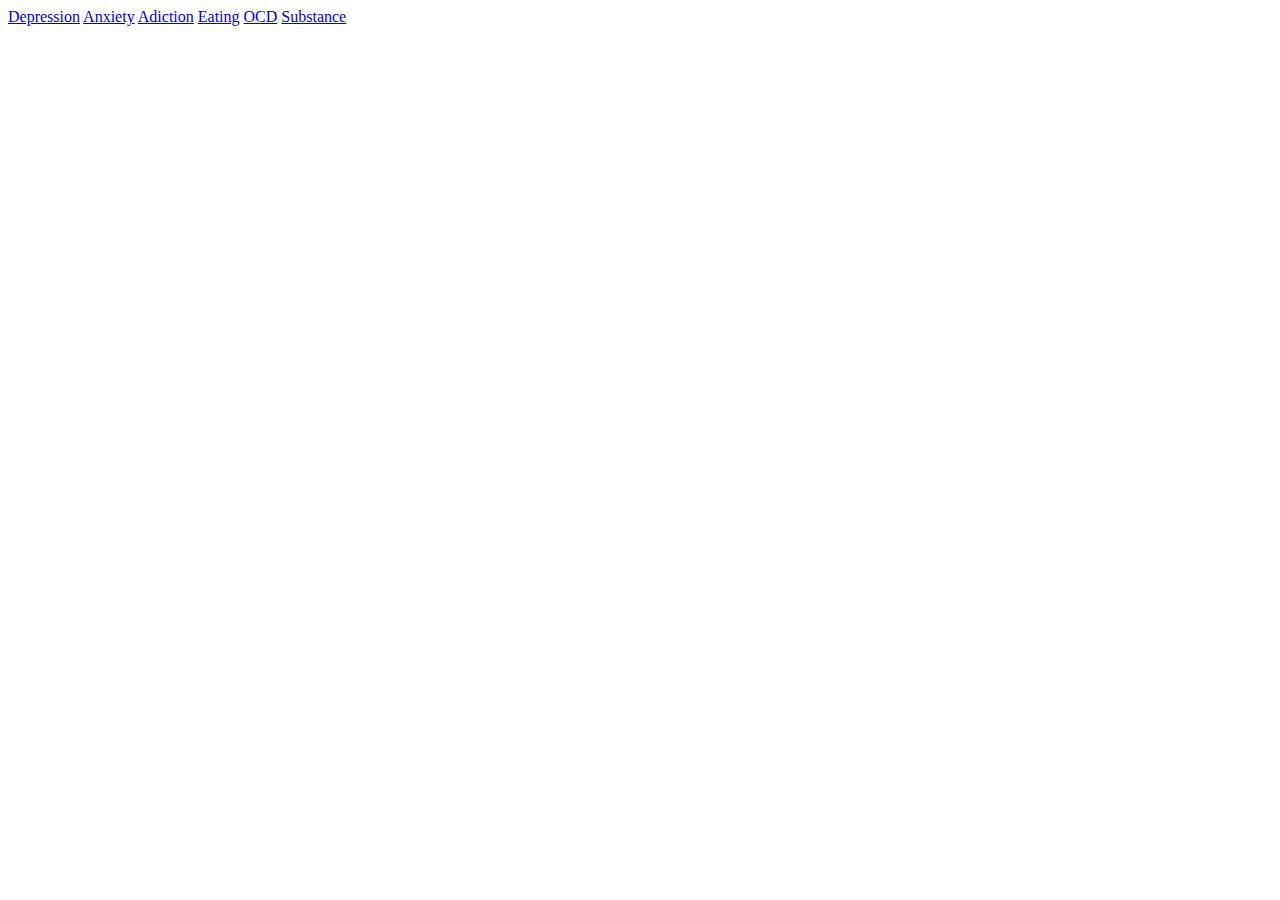
<file: index.html>
<!DOCTYPE html>
<html lang="en">
<head>
    <meta charset="UTF-8">
    <meta name="viewport" content="width=device-width, initial-scale=1.0">
    <title>Document</title>
</head>
<body>
    <a href="Depression.html">Depression</a>
    <a href="./Anxiety.html">Anxiety</a>
    <a href="./Adictiontest.html">Adiction</a>
    <a href="./EatingDisador.html">Eating</a>
    <a href="./OCD.html">OCD</a>
    <a href="./substance_test.html">Substance</a>
</body>
</html>
</file>
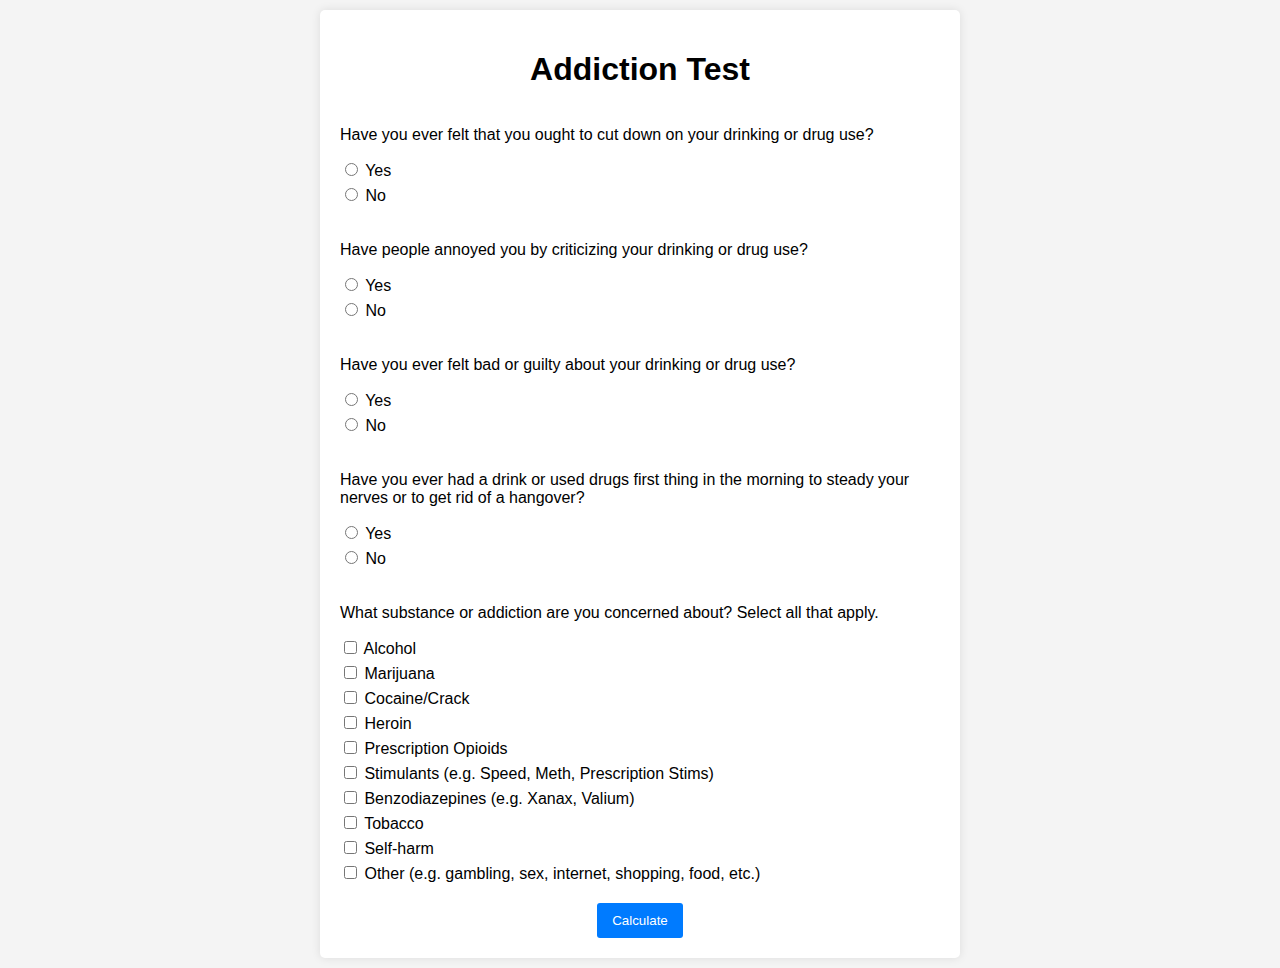
<file: Adictiontest.html>
<!DOCTYPE html>
<html lang="en">
<head>
    <meta charset="UTF-8">
    <meta name="viewport" content="width=device-width, initial-scale=1.0">
    <style>
        /* CSS styles */
body {
    font-family: Arial, sans-serif;
    background-color: #f4f4f4;
    margin: 10px;
    padding: 0;
}

form {
    max-width: 600px;
    margin: 0 auto;
    padding: 20px;
    background: #ffffff;
    border-radius: 5px;
    box-shadow: 0 0 10px rgba(0, 0, 0, 0.1);
    display: flex;
    flex-direction: column;
    align-items: center; /* Center the form contents */
}

.question {
    margin-bottom: 15px;
    text-align: left; /* Align question text to the left */
    width: 100%; /* Make sure questions span the full width */
}

label {
    display: block;
    margin-bottom: 5px;
}

button {
    background-color: #007bff;
    color: white;
    border: none;
    padding: 10px 15px;
    border-radius: 3px;
    cursor: pointer;
}

#result {
    margin-top: 15px;
    font-weight: bold;
}

.hidden {
    display: none;
}

h1 {
    text-align: center;
}

form {
    text-align: center;
}

       
    </style>
    <title>Substance Use Disorder Test</title>
</head>
<body>
    <form id="substance-use-test-form">
        <h1>Addiction Test</h1>
        <div class="question">
            <p>Have you ever felt that you ought to cut down on your drinking or drug use?</p>
            <label><input type="radio" name="question-1" value="1"> Yes</label>
            <label><input type="radio" name="question-1" value="0"> No</label>
        </div>

        <div class="question">
            <p>Have people annoyed you by criticizing your drinking or drug use?</p>
            <label><input type="radio" name="question-2" value="1"> Yes</label>
            <label><input type="radio" name="question-2" value="0"> No</label>
        </div>

        <div class="question">
            <p>Have you ever felt bad or guilty about your drinking or drug use?</p>
            <label><input type="radio" name="question-3" value="1"> Yes</label>
            <label><input type="radio" name="question-3" value="0"> No</label>
        </div>

        <div class="question">
            <p>Have you ever had a drink or used drugs first thing in the morning to steady your nerves or to get rid of a hangover?</p>
            <label><input type="radio" name="question-4" value="1"> Yes</label>
            <label><input type="radio" name="question-4" value="0"> No</label>
        </div>

        <div class="question">
            <p>What substance or addiction are you concerned about? Select all that apply.</p>
            <label><input type="checkbox" name="question-5a" value="1"> Alcohol</label>
            <label><input type="checkbox" name="question-5b" value="1"> Marijuana</label>
            <label><input type="checkbox" name="question-5c" value="1"> Cocaine/Crack</label>
            <label><input type="checkbox" name="question-5d" value="1"> Heroin</label>
            <label><input type="checkbox" name="question-5e" value="1"> Prescription Opioids</label>
            <label><input type="checkbox" name="question-5f" value="1"> Stimulants (e.g. Speed, Meth, Prescription Stims)</label>
            <label><input type="checkbox" name="question-5g" value="1"> Benzodiazepines (e.g. Xanax, Valium)</label>
            <label><input type="checkbox" name="question-5h" value="1"> Tobacco</label>
            <label><input type="checkbox" name="question-5i" value="1"> Self-harm</label>
            <label><input type="checkbox" name="question-5j" value="1"> Other (e.g. gambling, sex, internet, shopping, food, etc.)</label>
        </div>

        <button type="button" id="calculate-button">Calculate</button>
        <div id="result" class="hidden">Your substance use disorder score: <span id="percentage">0%</span></div>
    </form>
    <script>
        document.addEventListener("DOMContentLoaded", function () {
            const form = document.getElementById("substance-use-test-form");
            const calculateButton = document.getElementById("calculate-button");
            const resultContainer = document.getElementById("result");
            const percentageSpan = document.getElementById("percentage");

            calculateButton.addEventListener("click", function () {
                let totalScore = 0;

                for (let i = 1; i <= 4; i++) {
                    const question = form.querySelector(`input[name="question-${i}"]:checked`);
                    if (question) {
                        totalScore += parseInt(question.value);
                    }
                }

                const question5Values = [
                    form.querySelector(`input[name="question-5a"]:checked`),
                    form.querySelector(`input[name="question-5b"]:checked`),
                    form.querySelector(`input[name="question-5c"]:checked`),
                    form.querySelector(`input[name="question-5d"]:checked`),
                    form.querySelector(`input[name="question-5e"]:checked`),
                    form.querySelector(`input[name="question-5f"]:checked`),
                    form.querySelector(`input[name="question-5g"]:checked`),
                    form.querySelector(`input[name="question-5h"]:checked`),
                    form.querySelector(`input[name="question-5i"]:checked`),
                    form.querySelector(`input[name="question-5j"]:checked`)
                ];

                for (let i = 0; i < question5Values.length; i++) {
                    if (question5Values[i]) {
                        totalScore += parseInt(question5Values[i].value);
                    }
                }

                const percentage = (totalScore / 24) * 100;

                resultContainer.classList.remove("hidden");
                percentageSpan.textContent = `${percentage.toFixed(2)}%`;
            });
        });
    </script>
</body>
</html>
</file>
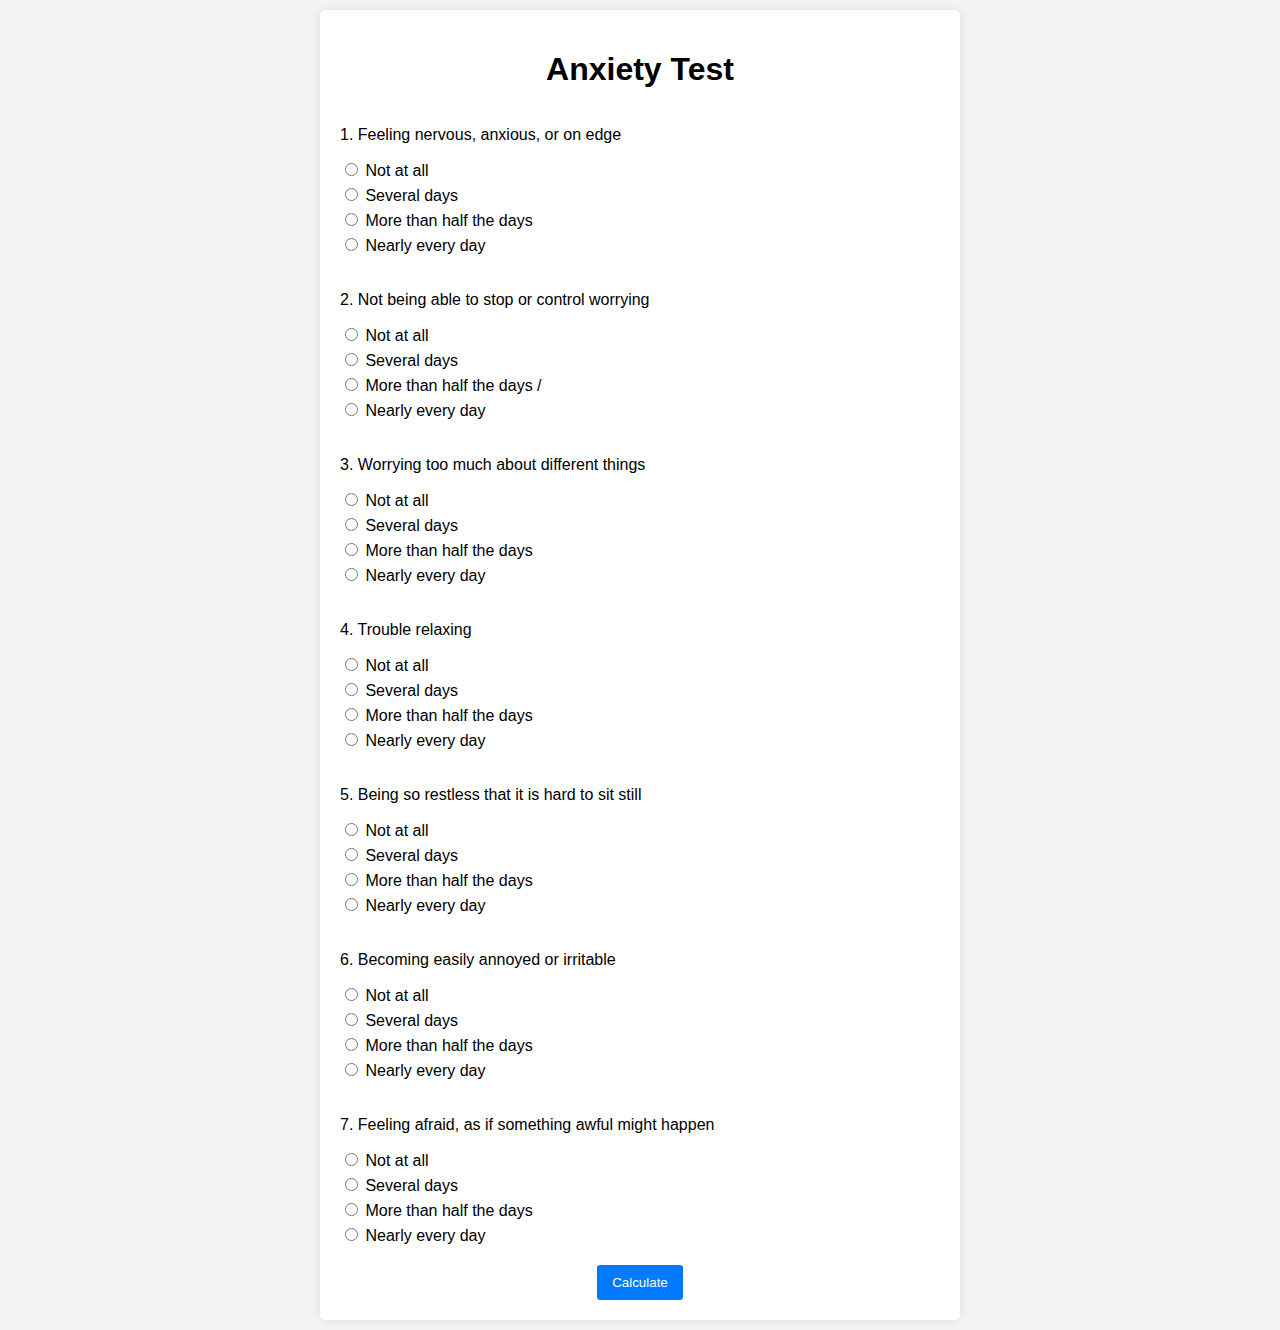
<file: Anxiety.html>
<!DOCTYPE html>
<html lang="en">
<head>
    <meta charset="UTF-8">
    <meta name="viewport" content="width=device-width, initial-scale=1.0">
    <style>
        /* CSS styles */
body {
    font-family: Arial, sans-serif;
    background-color: #f4f4f4;
    margin: 10px;
    padding: 0;
}

form {
    max-width: 600px;
    margin: 0 auto;
    padding: 20px;
    background: #ffffff;
    border-radius: 5px;
    box-shadow: 0 0 10px rgba(0, 0, 0, 0.1);
    display: flex;
    flex-direction: column;
    align-items: center; /* Center the form contents */
}

.question {
    margin-bottom: 15px;
    text-align: left; /* Align question text to the left */
    width: 100%; /* Make sure questions span the full width */
}

label {
    display: block;
    margin-bottom: 5px;
}

button {
    background-color: #007bff;
    color: white;
    border: none;
    padding: 10px 15px;
    border-radius: 3px;
    cursor: pointer;
}

#result {
    margin-top: 15px;
    font-weight: bold;
}

.hidden {
    display: none;
}

h1 {
    text-align: center;
}

form {
    text-align: center;
}

       
    </style>
    <title>Anxiety Test</title>
</head>
<body>
   
    <form id="anxiety-test-form">
        <h1>Anxiety Test</h1>
        <div class="question">
            <p>1. Feeling nervous, anxious, or on edge</p>
            <label><input type="radio" name="question-1" value="0"> Not at all </label>
            <label><input type="radio" name="question-1" value="1"> Several days</label>
            <label><input type="radio" name="question-1" value="2"> More than half the days</label>
            <label><input type="radio" name="question-1" value="3"> Nearly every day</label>
        </div>

        <div class="question">
        <p>2. Not being able to stop or control worrying</p>
        <label><input type="radio" name="question-2" value="0"> Not at all</label>
        <label><input type="radio" name="question-2" value="1"> Several days</label>
        <label><input type="radio" name="question-2" value="2"> More than half the days /</label>
        <label><input type="radio" name="question-2" value="3"> Nearly every day</label>
    </div>

    <div class="question">
        <p>3. Worrying too much about different things</p>
        <label><input type="radio" name="question-3" value="0"> Not at all</label>
        <label><input type="radio" name="question-3" value="1"> Several days</label>
        <label><input type="radio" name="question-3" value="2"> More than half the days</label>
        <label><input type="radio" name="question-3" value="3"> Nearly every day</label>
    </div>

    <div class="question">
        <p>4. Trouble relaxing</p>
        <label><input type="radio" name="question-4" value="0"> Not at all</label>
        <label><input type="radio" name="question-4" value="1"> Several days</label>
        <label><input type="radio" name="question-4" value="2"> More than half the days</label>
        <label><input type="radio" name="question-4" value="3"> Nearly every day</label>
    </div>

    <div class="question">
        <p>5. Being so restless that it is hard to sit still</p>
        <label><input type="radio" name="question-5" value="0"> Not at all</label>
        <label><input type="radio" name="question-5" value="1"> Several days</label>
        <label><input type="radio" name="question-5" value="2"> More than half the days</label>
        <label><input type="radio" name="question-5" value="3"> Nearly every day</label>
    </div>

    <div class="question">
        <p>6. Becoming easily annoyed or irritable</p>
        <label><input type="radio" name="question-6" value="0"> Not at all</label>
        <label><input type="radio" name="question-6" value="1"> Several days</label>
        <label><input type="radio" name="question-6" value="2"> More than half the days</label>
        <label><input type="radio" name="question-6" value="3"> Nearly every day</label>
    </div>

    <div class="question">
        <p>7. Feeling afraid, as if something awful might happen</p>
        <label><input type="radio" name="question-7" value="0"> Not at all</label>
        <label><input type="radio" name="question-7" value="1"> Several days</label>
        <label><input type="radio" name="question-7" value="2"> More than half the days</label>
        <label><input type="radio" name="question-7" value="3"> Nearly every day</label>
    </div>
        <button type="button" id="calculate-button">Calculate</button>
        <div id="result" class="hidden">Your anxiety score: <span id="percentage">0%</span></div>
    </form>
    <script>
        document.addEventListener("DOMContentLoaded", function () {
            const form = document.getElementById("anxiety-test-form");
            const calculateButton = document.getElementById("calculate-button");
            const resultContainer = document.getElementById("result");
            const percentageSpan = document.getElementById("percentage");

            calculateButton.addEventListener("click", function () {
                let totalScore = 0;

                for (let i = 1; i <= 7; i++) {
                    const question = form.querySelector(`input[name="question-${i}"]:checked`);
                    if (question) {
                        totalScore += parseInt(question.value);
                    }
                }

                const percentage = (totalScore / 21) * 100;

                resultContainer.classList.remove("hidden");
                percentageSpan.textContent = `${percentage.toFixed(2)}%`;
            });
        });
    </script>
</body>
</html>
</file>
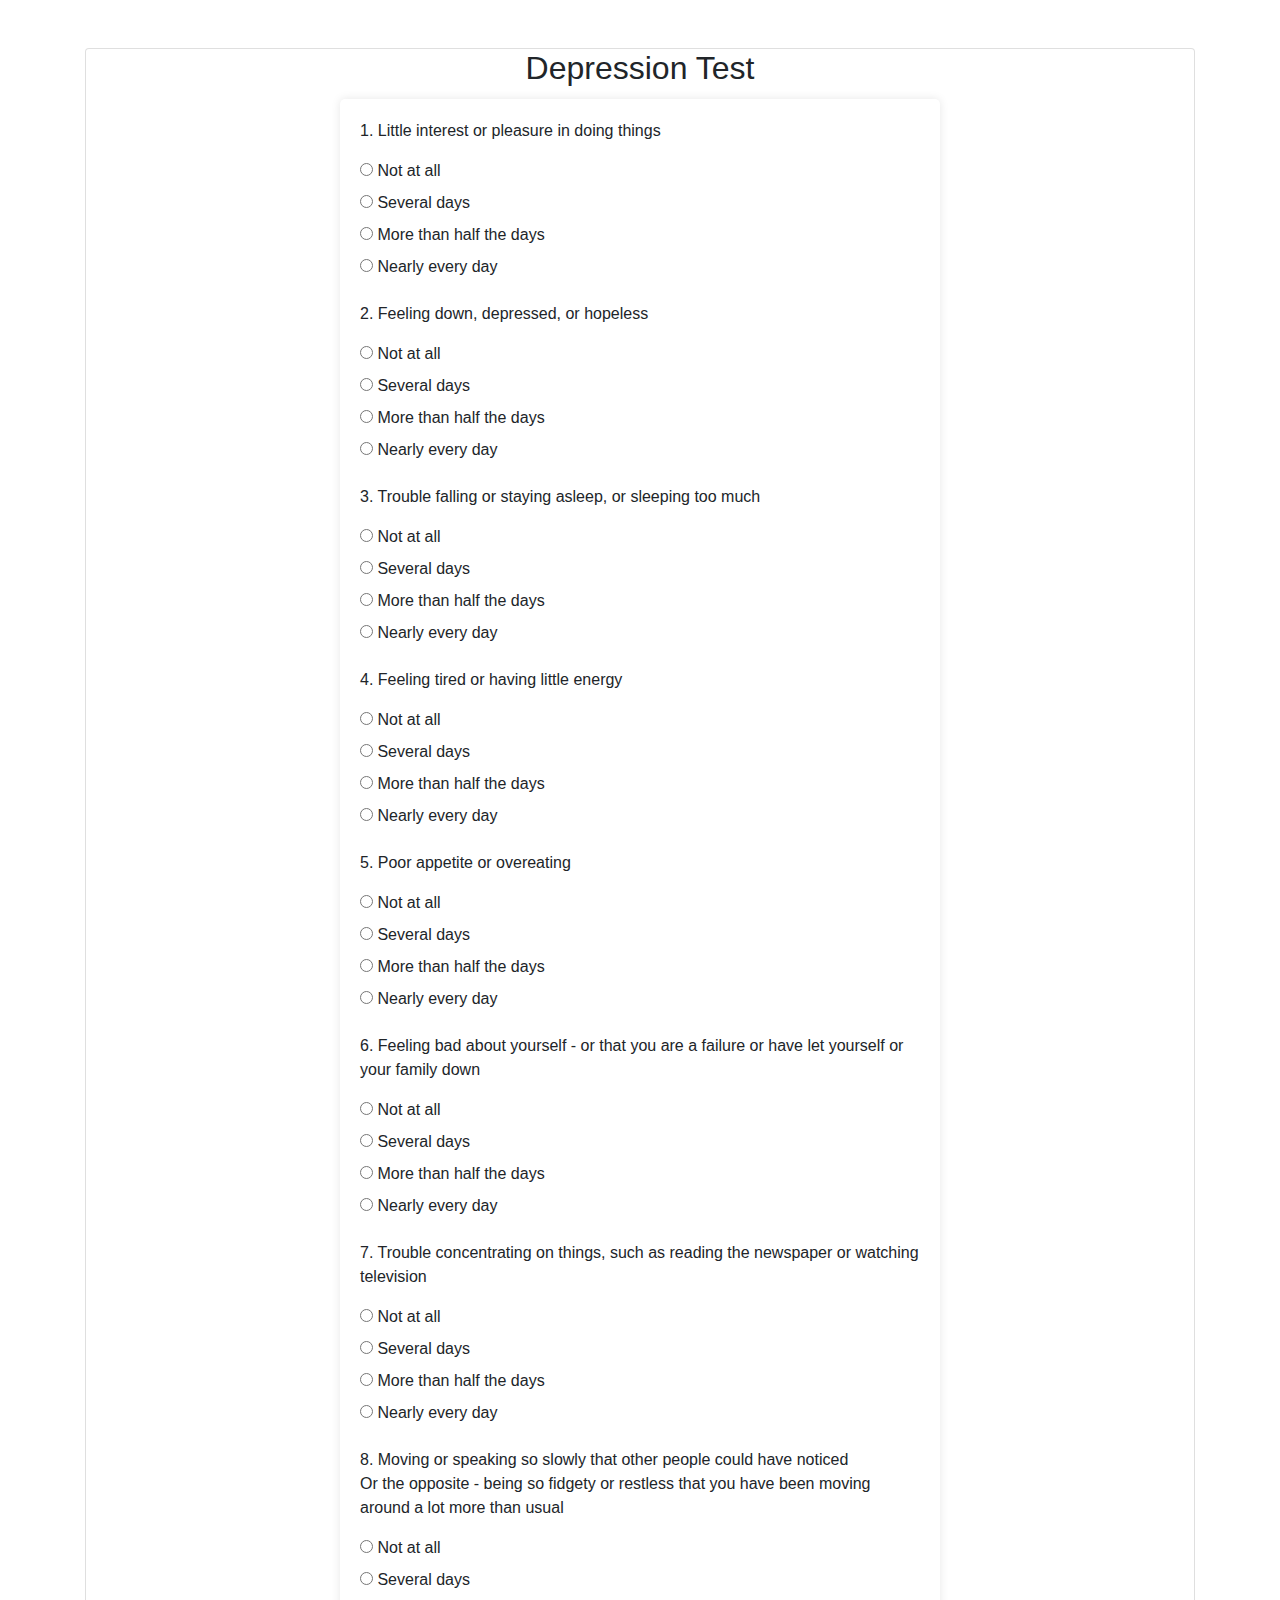
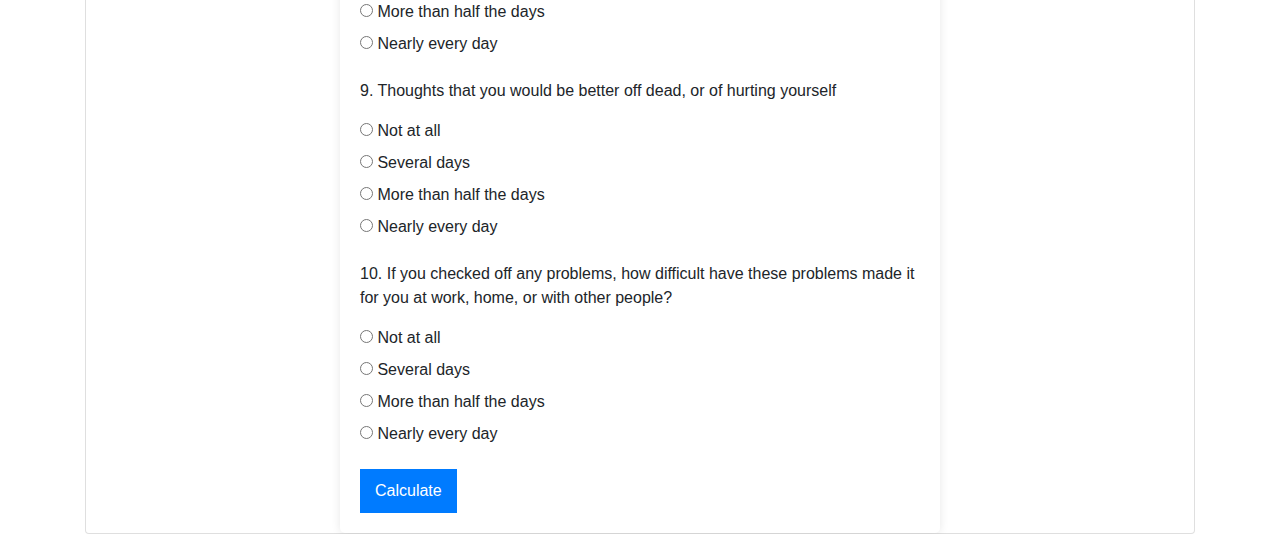
<file: Depression.html>
<!DOCTYPE html>
<html lang="en">
<head>
    <meta charset="UTF-8">
    <meta name="viewport" content="width=device-width, initial-scale=1.0">
    <link rel="stylesheet" href="styles.css">
    <link rel="stylesheet" href="https://maxcdn.bootstrapcdn.com/bootstrap/4.5.2/css/bootstrap.min.css">
    <title>Depression Test</title>
</head>
<body>
    <div class="container mt-5">
        <div class="card">
           
                <h2 class="card-title text-center">Depression Test</h2>
    <form id="depression-test-form">
        <div class="question">
            <p>1. Little interest or pleasure in doing things</p>
            <div>
                <label><input type="radio" name="question-1" value="0"> Not at all</label>
            </div>
            <div>
                <label><input type="radio" name="question-1" value="1"> Several days</label>
            </div>
            <div>
                <label><input type="radio" name="question-1" value="2"> More than half the days</label>
            </div>
            <div>
                <label><input type="radio" name="question-1" value="3"> Nearly every day</label>
            </div>
           
           
           
        </div>

        <div class="question">
            <p>2. Feeling down, depressed, or hopeless</p>
            <div>
                <label><input type="radio" name="question-2" value="0"> Not at all</label>
            </div>
            <div>
                <label><input type="radio" name="question-2" value="1"> Several days</label>
            </div>
            <div>
                <label><input type="radio" name="question-2" value="2"> More than half the days</label>
            </div>
            <div>
                <label><input type="radio" name="question-2" value="3"> Nearly every day</label>
            </div>
        </div>

        <div class="question">
            <p>3. Trouble falling or staying asleep, or sleeping too much</p>
            <div>
                <label><input type="radio" name="question-3" value="0"> Not at all</label>
            </div>
            <div>
                <label><input type="radio" name="question-3" value="1"> Several days</label>
            </div>
            <div>
                <label><input type="radio" name="question-3" value="2"> More than half the days</label>
            </div>
            <div>
                <label><input type="radio" name="question-3" value="3"> Nearly every day</label>
            </div>
        </div>

        <div class="question">
            <p>4. Feeling tired or having little energy</p>
            <div>
                <label><input type="radio" name="question-4" value="0"> Not at all</label>
            </div>
            <div>
                <label><input type="radio" name="question-4" value="1"> Several days</label>
            </div>
            <div>
                <label><input type="radio" name="question-4" value="2"> More than half the days</label>
            </div>
            <div>
                <label><input type="radio" name="question-4" value="3"> Nearly every day</label>
            </div>
        </div>

        <div class="question">
            <p>5. Poor appetite or overeating</p>
            <div>
                <label><input type="radio" name="question-5" value="0"> Not at all</label>
            </div>
            <div>
                <label><input type="radio" name="question-5" value="1"> Several days</label>
            </div>
            <div>
                <label><input type="radio" name="question-5" value="2"> More than half the days</label>
            </div>
            <div>
                <label><input type="radio" name="question-5" value="3"> Nearly every day</label>
            </div>
        </div>

        <div class="question">
            <p>6. Feeling bad about yourself - or that you are a failure or have let yourself or your family down</p>
            <div>
                <label><input type="radio" name="question-6" value="0"> Not at all</label>
            </div>
            <div>
                <label><input type="radio" name="question-6" value="1"> Several days</label>
            </div>
            <div>
                <label><input type="radio" name="question-6" value="2"> More than half the days</label>
            </div>
            <div>
                <label><input type="radio" name="question-6" value="3"> Nearly every day</label>
            </div>
        </div>

        <div class="question">
            <p>7. Trouble concentrating on things, such as reading the newspaper or watching television</p>
            <div>
                <label><input type="radio" name="question-7" value="0"> Not at all</label>
            </div>
            <div>
                <label><input type="radio" name="question-7" value="1"> Several days</label>
            </div>
            <div>
                <label><input type="radio" name="question-7" value="2"> More than half the days</label>
            </div>
            <div>
                <label><input type="radio" name="question-7" value="3"> Nearly every day</label>
            </div>
        </div>

        <div class="question">
            <p>8. Moving or speaking so slowly that other people could have noticed<br>Or the opposite - being so fidgety or restless that you have been moving around a lot more than usual</p>
            <div>
                <label><input type="radio" name="question-8" value="0"> Not at all</label>
            </div>
            <div>
                <label><input type="radio" name="question-8" value="1"> Several days</label>
            </div>
            <div>
                <label><input type="radio" name="question-8" value="2"> More than half the days</label>
            </div>
            <div>
                <label><input type="radio" name="question-8" value="3"> Nearly every day</label>
            </div>
        </div>

        <div class="question">
            <p>9. Thoughts that you would be better off dead, or of hurting yourself</p>
            <div>
                <label><input type="radio" name="question-9" value="0"> Not at all</label>
            </div>
            <div>
                <label><input type="radio" name="question-9" value="1"> Several days</label>
            </div>
            <div>
                <label><input type="radio" name="question-9" value="2"> More than half the days</label>
            </div>
            <div>
                <label><input type="radio" name="question-9" value="3"> Nearly every day</label>
            </div>
        </div>

        <div class="question">
            <p>10. If you checked off any problems, how difficult have these problems made it for you at work, home, or with other people?</p>
            <div>
                <label><input type="radio" name="question-10" value="0"> Not at all</label>
            </div>
            <div>
                <label><input type="radio" name="question-10" value="1"> Several days</label>
            </div>
            <div>
                <label><input type="radio" name="question-10" value="2"> More than half the days</label>
            </div>
            <div>
                <label><input type="radio" name="question-10" value="3"> Nearly every day</label>
            </div>
        </div>

        <button type="button" id="calculate-button">Calculate</button>
        <div id="result" class="hidden">Your depression score: <span id="percentage">0%</span></div>
    </form>
    </div>
    </div>
    <!-- </div> -->
    <script src="script.js"></script>
</body>
</html>
</file>
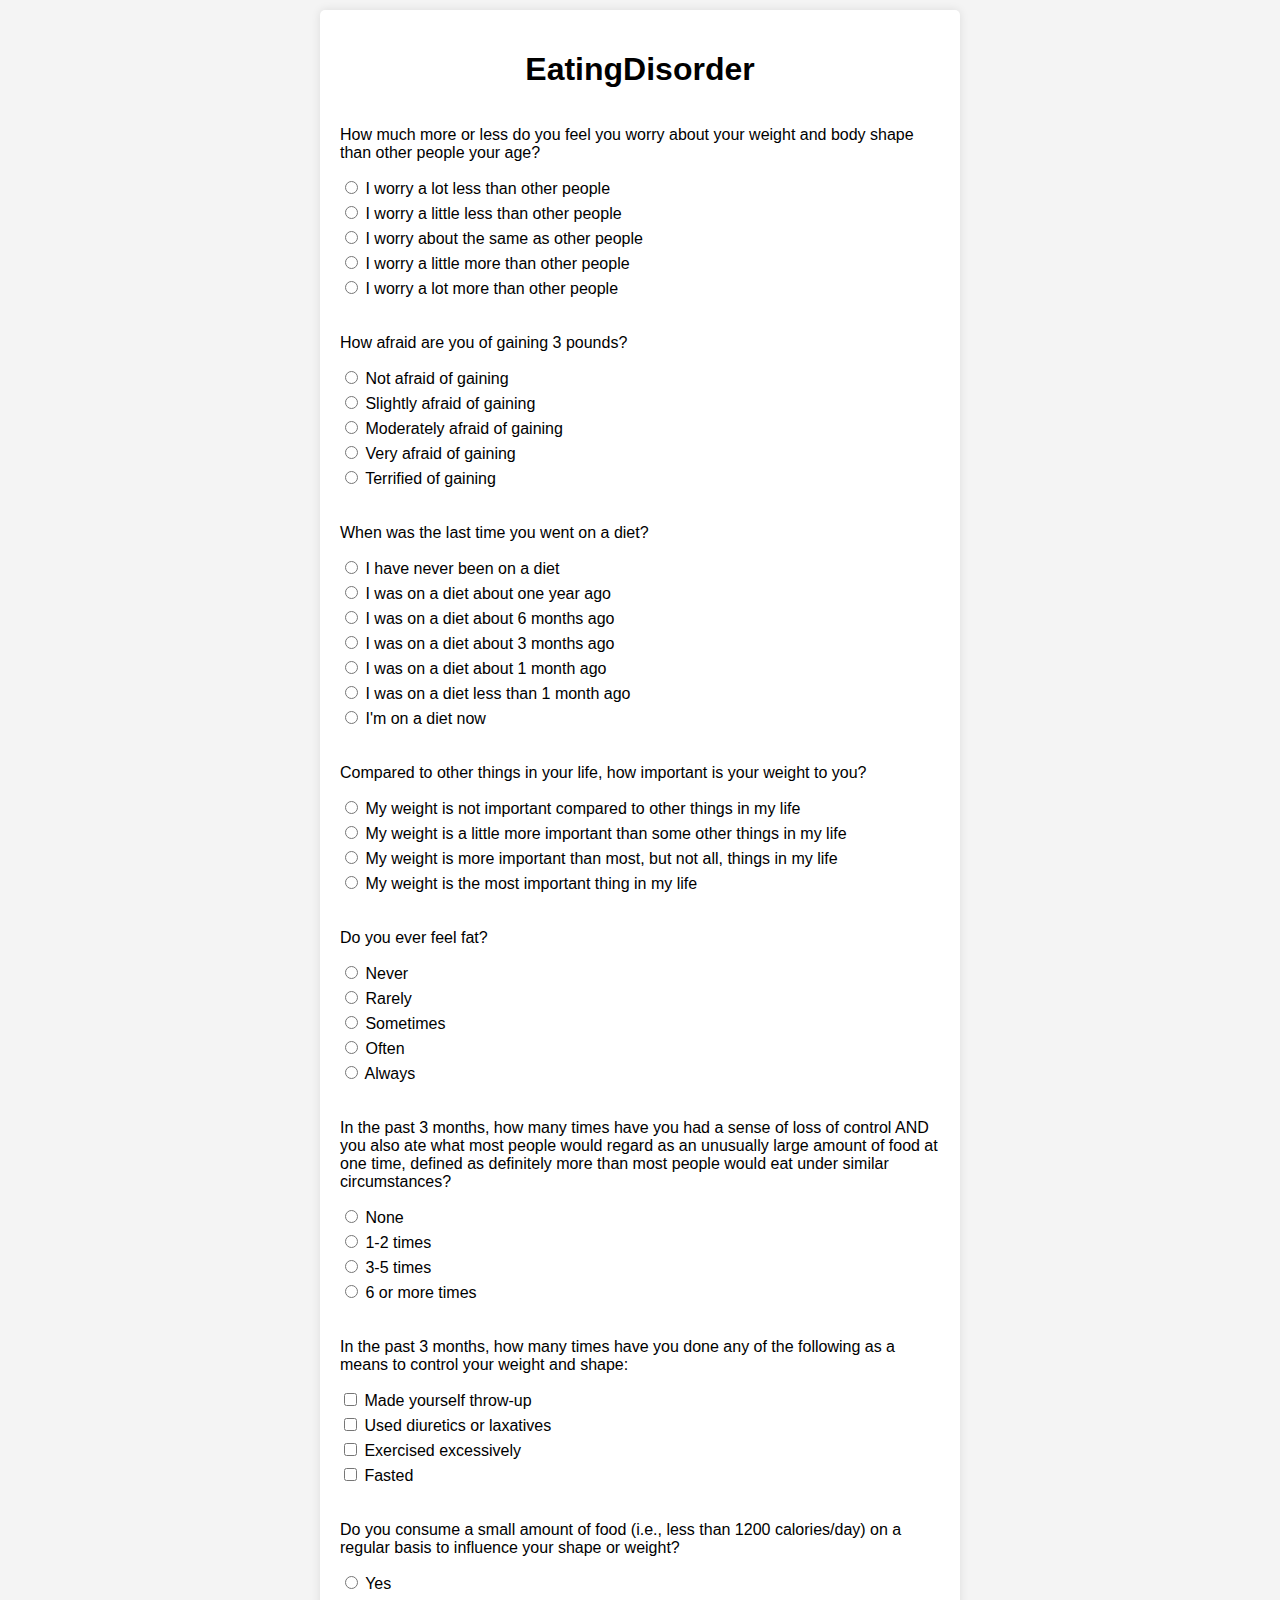
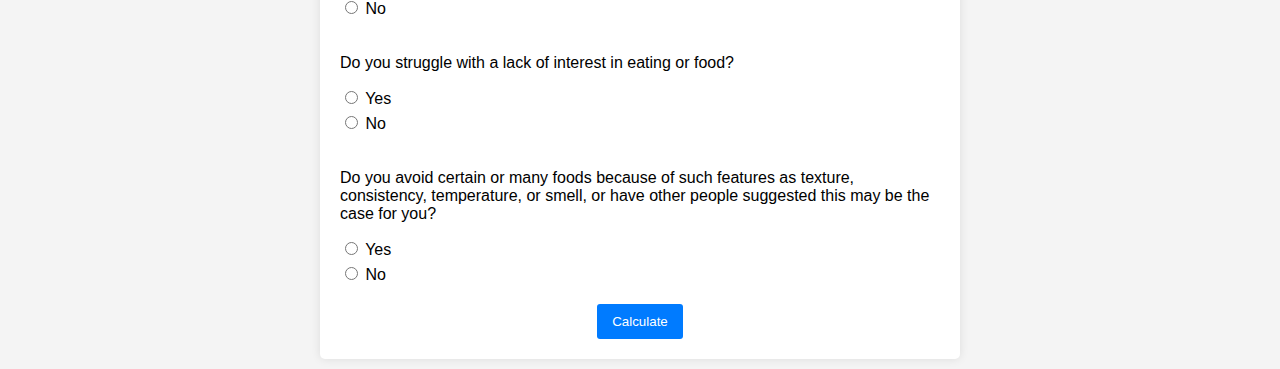
<file: EatingDisador.html>
<!DOCTYPE html>
<html lang="en">
<head>
    <meta charset="UTF-8">
    <meta name="viewport" content="width=device-width, initial-scale=1.0">
    <style>
        body {
            font-family: Arial, sans-serif;
            background-color: #f4f4f4;
            margin: 10px;
            padding: 0;
        }
        
        form {
            max-width: 600px;
            margin: 0 auto;
            padding: 20px;
            background: #ffffff;
            border-radius: 5px;
            box-shadow: 0 0 10px rgba(0, 0, 0, 0.1);
            display: flex;
            flex-direction: column;
            align-items: center; /* Center the form contents */
        }
        
        .question {
            margin-bottom: 15px;
            text-align: left; /* Align question text to the left */
            width: 100%; /* Make sure questions span the full width */
        }
        
        label {
            display: block;
            margin-bottom: 5px;
        }
        
        button {
            background-color: #007bff;
            color: white;
            border: none;
            padding: 10px 15px;
            border-radius: 3px;
            cursor: pointer;
        }
        
        #result {
            margin-top: 15px;
            font-weight: bold;
        }
        
        .hidden {
            display: none;
        }
        
        h1 {
            text-align: center;
        }
        
        form {
            text-align: center;
        }
        
    </style>
    <title>Eating Disorder Test</title>
</head>
<body>
    <form id="eating-disorder-test-form">
        <h1>
            EatingDisorder
        </h1>
        <div class="question">
            <p>How much more or less do you feel you worry about your weight and body shape than other people your age?</p>
            <label><input type="radio" name="question-1" value="0"> I worry a lot less than other people</label>
            <label><input type="radio" name="question-1" value="1"> I worry a little less than other people</label>
            <label><input type="radio" name="question-1" value="2"> I worry about the same as other people</label>
            <label><input type="radio" name="question-1" value="3"> I worry a little more than other people</label>
            <label><input type="radio" name="question-1" value="4"> I worry a lot more than other people</label>
        </div>

        <div class="question">
            <p>How afraid are you of gaining 3 pounds?</p>
            <label><input type="radio" name="question-2" value="0"> Not afraid of gaining</label>
            <label><input type="radio" name="question-2" value="1"> Slightly afraid of gaining</label>
            <label><input type="radio" name="question-2" value="2"> Moderately afraid of gaining</label>
            <label><input type="radio" name="question-2" value="3"> Very afraid of gaining</label>
            <label><input type="radio" name="question-2" value="4"> Terrified of gaining</label>
        </div>

        <div class="question">
            <p>When was the last time you went on a diet?</p>
            <label><input type="radio" name="question-3" value="0"> I have never been on a diet</label>
            <label><input type="radio" name="question-3" value="1"> I was on a diet about one year ago</label>
            <label><input type="radio" name="question-3" value="2"> I was on a diet about 6 months ago</label>
            <label><input type="radio" name="question-3" value="3"> I was on a diet about 3 months ago</label>
            <label><input type="radio" name="question-3" value="4"> I was on a diet about 1 month ago</label>
            <label><input type="radio" name="question-3" value="5"> I was on a diet less than 1 month ago</label>
            <label><input type="radio" name="question-3" value="6"> I'm on a diet now</label>
        </div>

        <div class="question">
            <p>Compared to other things in your life, how important is your weight to you?</p>
            <label><input type="radio" name="question-4" value="0"> My weight is not important compared to other things in my life</label>
            <label><input type="radio" name="question-4" value="1"> My weight is a little more important than some other things in my life</label>
            <label><input type="radio" name="question-4" value="2"> My weight is more important than most, but not all, things in my life</label>
            <label><input type="radio" name="question-4" value="3"> My weight is the most important thing in my life</label>
        </div>

        <div class="question">
            <p>Do you ever feel fat?</p>
            <label><input type="radio" name="question-5" value="0"> Never</label>
            <label><input type="radio" name="question-5" value="1"> Rarely</label>
            <label><input type="radio" name="question-5" value="2"> Sometimes</label>
            <label><input type="radio" name="question-5" value="3"> Often</label>
            <label><input type="radio" name="question-5" value="4"> Always</label>
        </div>

        <div class="question">
            <p>In the past 3 months, how many times have you had a sense of loss of control AND you also ate what most people would regard as an unusually large amount of food at one time, defined as definitely more than most people would eat under similar circumstances?</p>
            <label><input type="radio" name="question-6" value="0"> None</label>
            <label><input type="radio" name="question-6" value="1"> 1-2 times</label>
            <label><input type="radio" name="question-6" value="2"> 3-5 times</label>
            <label><input type="radio" name="question-6" value="3"> 6 or more times</label>
        </div>

        <div class="question">
            <p>In the past 3 months, how many times have you done any of the following as a means to control your weight and shape:</p>
            <label><input type="checkbox" name="question-7a" value="1"> Made yourself throw-up</label>
            <label><input type="checkbox" name="question-7b" value="1"> Used diuretics or laxatives</label>
            <label><input type="checkbox" name="question-7c" value="1"> Exercised excessively</label>
            <label><input type="checkbox" name="question-7d" value="1"> Fasted</label>
        </div>

        <div class="question">
            <p>Do you consume a small amount of food (i.e., less than 1200 calories/day) on a regular basis to influence your shape or weight?</p>
            <label><input type="radio" name="question-8" value="1"> Yes</label>
            <label><input type="radio" name="question-8" value="0"> No</label>
        </div>

        <div class="question">
            <p>Do you struggle with a lack of interest in eating or food?</p>
            <label><input type="radio" name="question-9" value="1"> Yes</label>
            <label><input type="radio" name="question-9" value="0"> No</label>
        </div>

        <div class="question">
            <p>Do you avoid certain or many foods because of such features as texture, consistency, temperature, or smell, or have other people suggested this may be the case for you?</p>
            <label><input type="radio" name="question-10" value="1"> Yes</label>
            <label><input type="radio" name="question-10" value="0"> No</label>
        </div>

        <button type="button" id="calculate-button">Calculate</button>
        <div id="result" class="hidden">Your eating disorder score: <span id="percentage">0%</span></div>
    </form>
    <script>
        document.addEventListener("DOMContentLoaded", function () {
            const form = document.getElementById("eating-disorder-test-form");
            const calculateButton = document.getElementById("calculate-button");
            const resultContainer = document.getElementById("result");
            const percentageSpan = document.getElementById("percentage");

            calculateButton.addEventListener("click", function () {
                let totalScore = 0;

                for (let i = 1; i <= 10; i++) {
                    if (i === 6) {
                        // Question 6 has a different name structure
                        const question6 = form.querySelector(`input[name="question-6"]:checked`);
                        if (question6) {
                            totalScore += parseInt(question6.value);
                        }
                    } else if (i === 7) {
                        // Question 7 has checkboxes
                        const question7a = form.querySelector(`input[name="question-7a"]:checked`);
                        const question7b = form.querySelector(`input[name="question-7b"]:checked`);
                        const question7c = form.querySelector(`input[name="question-7c"]:checked`);
                        const question7d = form.querySelector(`input[name="question-7d"]:checked`);
                        
                        totalScore += (question7a ? parseInt(question7a.value) : 0);
                        totalScore += (question7b ? parseInt(question7b.value) : 0);
                        totalScore += (question7c ? parseInt(question7c.value) : 0);
                        totalScore += (question7d ? parseInt(question7d.value) : 0);
                    } else {
                        const question = form.querySelector(`input[name="question-${i}"]:checked`);
                        if (question) {
                            totalScore += parseInt(question.value);
                        }
                    }
                }

                const percentage = (totalScore / 35) * 100;

                resultContainer.classList.remove("hidden");
                percentageSpan.textContent = `${percentage.toFixed(2)}%`;
            });
        });
    </script>
</body>
</html>
</file>
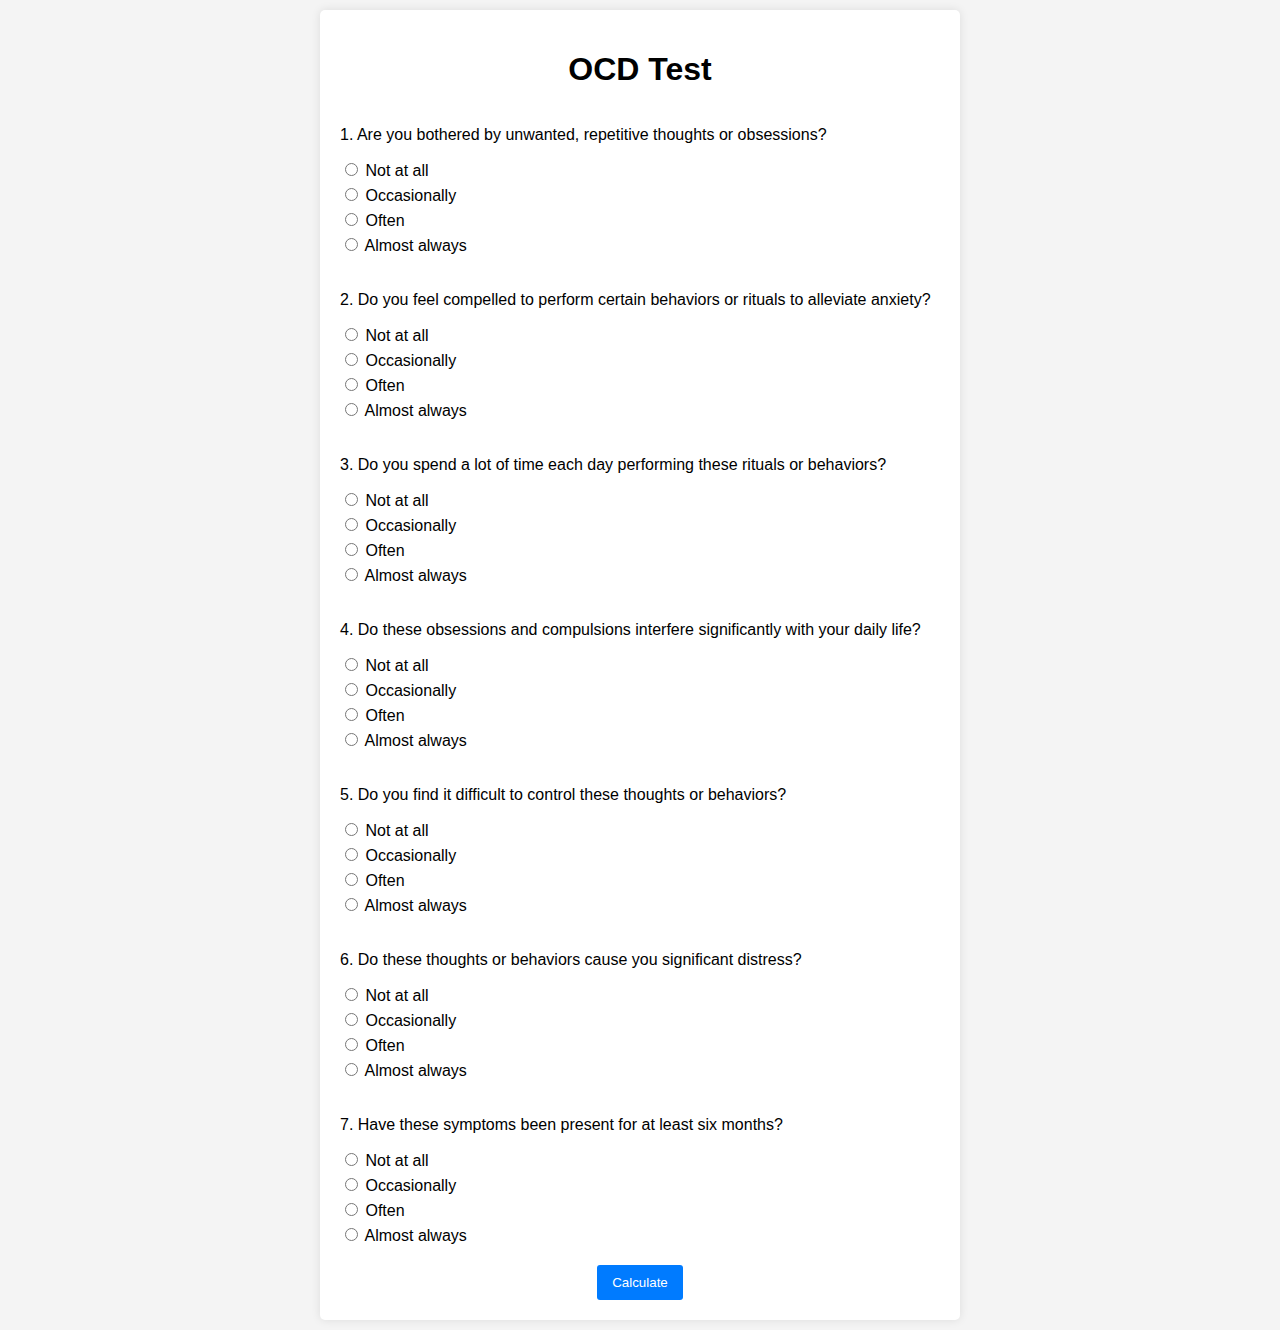
<file: OCD.html>
<!DOCTYPE html>
<html lang="en">
<head>
    <meta charset="UTF-8">
    <meta name="viewport" content="width=device-width, initial-scale=1.0">
    <link rel="stylesheet" href="styles.css">
    <title>OCD Test</title>
</head>
<style>
    /* CSS styles */
body {
font-family: Arial, sans-serif;
background-color: #f4f4f4;
margin: 10px;
padding: 0;
}

form {
max-width: 600px;
margin: 0 auto;
padding: 20px;
background: #ffffff;
border-radius: 5px;
box-shadow: 0 0 10px rgba(0, 0, 0, 0.1);
display: flex;
flex-direction: column;
align-items: center; /* Center the form contents */
}

.question {
margin-bottom: 15px;
text-align: left; /* Align question text to the left */
width: 100%; /* Make sure questions span the full width */
}

label {
display: block;
margin-bottom: 5px;
}

button {
background-color: #007bff;
color: white;
border: none;
padding: 10px 15px;
border-radius: 3px;
cursor: pointer;
}

#result {
margin-top: 15px;
font-weight: bold;
}

.hidden {
display: none;
}

h1 {
text-align: center;
}

form {
text-align: center;
}

   
</style>
<body>
    <form id="ocd-test-form">
        <h1>OCD Test</h1>
        <div class="question">
            <p>1. Are you bothered by unwanted, repetitive thoughts or obsessions?</p>
            <label><input type="radio" name="question-1" value="0"> Not at all</label>
            <label><input type="radio" name="question-1" value="1"> Occasionally</label>
            <label><input type="radio" name="question-1" value="2"> Often</label>
            <label><input type="radio" name="question-1" value="3"> Almost always</label>
        </div>

        <div class="question">
            <p>2. Do you feel compelled to perform certain behaviors or rituals to alleviate anxiety?</p>
            <label><input type="radio" name="question-2" value="0"> Not at all</label>
            <label><input type="radio" name="question-2" value="1"> Occasionally</label>
            <label><input type="radio" name="question-2" value="2"> Often</label>
            <label><input type="radio" name="question-2" value="3"> Almost always</label>
        </div>

        <div class="question">
            <p>3. Do you spend a lot of time each day performing these rituals or behaviors?</p>
            <label><input type="radio" name="question-3" value="0"> Not at all</label>
            <label><input type="radio" name="question-3" value="1"> Occasionally</label>
            <label><input type="radio" name="question-3" value="2"> Often</label>
            <label><input type="radio" name="question-3" value="3"> Almost always</label>
        </div>

        <div class="question">
            <p>4. Do these obsessions and compulsions interfere significantly with your daily life?</p>
            <label><input type="radio" name="question-4" value="0"> Not at all</label>
            <label><input type="radio" name="question-4" value="1"> Occasionally</label>
            <label><input type="radio" name="question-4" value="2"> Often</label>
            <label><input type="radio" name="question-4" value="3"> Almost always</label>
        </div>

        <div class="question">
            <p>5. Do you find it difficult to control these thoughts or behaviors?</p>
            <label><input type="radio" name="question-5" value="0"> Not at all</label>
            <label><input type="radio" name="question-5" value="1"> Occasionally</label>
            <label><input type="radio" name="question-5" value="2"> Often</label>
            <label><input type="radio" name="question-5" value="3"> Almost always</label>
        </div>

        <div class="question">
            <p>6. Do these thoughts or behaviors cause you significant distress?</p>
            <label><input type="radio" name="question-6" value="0"> Not at all</label>
            <label><input type="radio" name="question-6" value="1"> Occasionally</label>
            <label><input type="radio" name="question-6" value="2"> Often</label>
            <label><input type="radio" name="question-6" value="3"> Almost always</label>
        </div>

        <div class="question">
            <p>7. Have these symptoms been present for at least six months?</p>
            <label><input type="radio" name="question-7" value="0"> Not at all</label>
            <label><input type="radio" name="question-7" value="1"> Occasionally</label>
            <label><input type="radio" name="question-7" value="2"> Often</label>
            <label><input type="radio" name="question-7" value="3"> Almost always</label>
        </div>

        <button type="button" id="calculate-button">Calculate</button>
        <div id="result" class="hidden">Your OCD score: <span id="percentage">0%</span></div>
    </form>

    <script >
        document.addEventListener("DOMContentLoaded", function () {
            const form = document.getElementById("ocd-test-form");
            const calculateButton = document.getElementById("calculate-button");
            const resultContainer = document.getElementById("result");
            const percentageSpan = document.getElementById("percentage");
        
            calculateButton.addEventListener("click", function () {
                let totalScore = 0;
        
                for (let i = 1; i <= 7; i++) {
                    const question = form.querySelector(`input[name="question-${i}"]:checked`);
                    if (question) {
                        totalScore += parseInt(question.value);
                    }
                }
        
                const percentage = (totalScore / 21) * 100;
        
                resultContainer.classList.remove("hidden");
                percentageSpan.textContent = `${percentage.toFixed(2)}%`;
            });
        });
        
    </script>
</body>
</html>
</file>
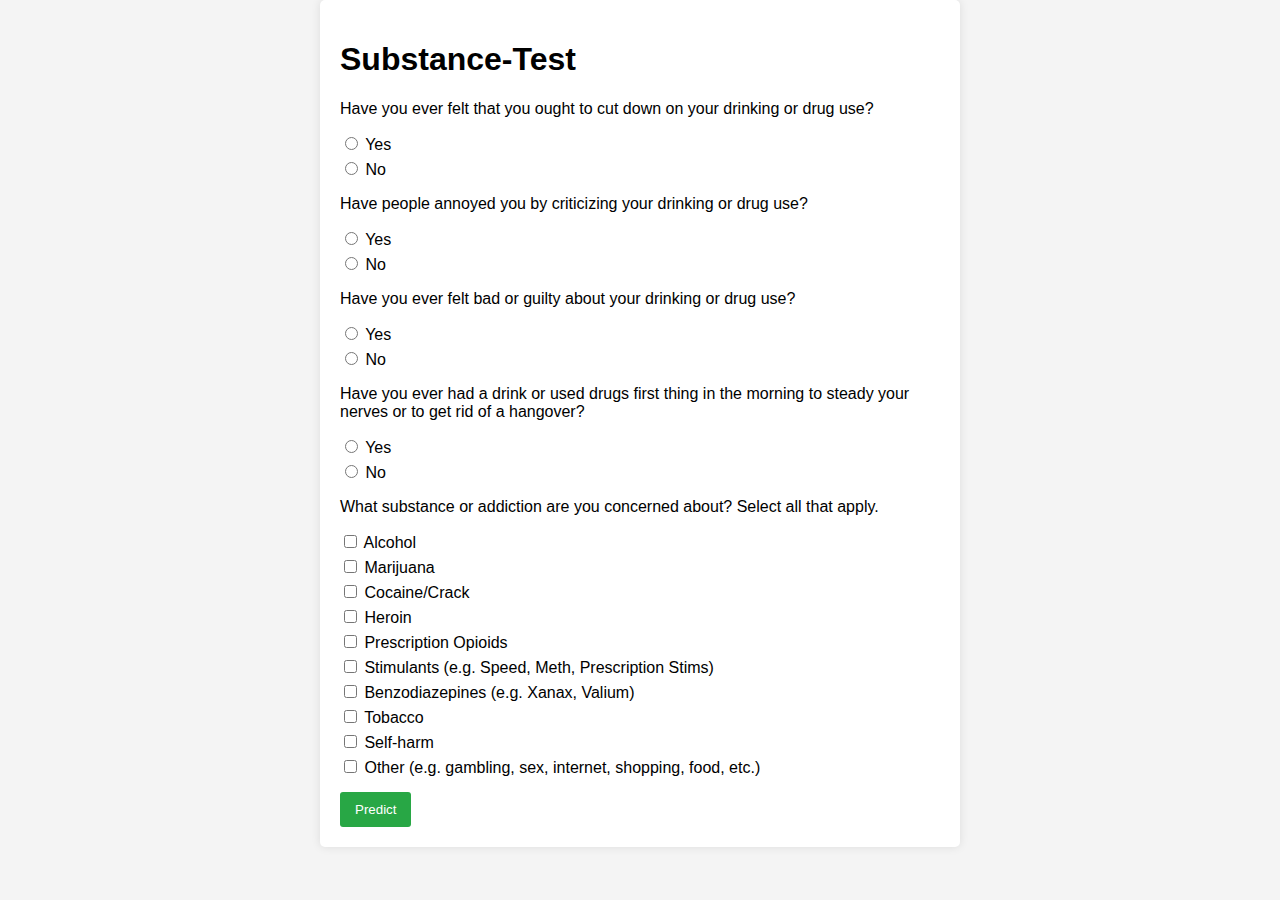
<file: substance_test.html>
<!DOCTYPE html>
<html lang="en">
<head>
    <meta charset="UTF-8">
    <meta name="viewport" content="width=device-width, initial-scale=1.0">
    <style>
        /* CSS styles */
        body {
            font-family: Arial, sans-serif;
            background-color: #f4f4f4;
            margin: 0;
            padding: 0;
        }

        form {
            max-width: 600px;
            margin: 0 auto;
            padding: 20px;
            background: #ffffff;
            border-radius: 5px;
            box-shadow: 0 0 10px rgba(0, 0, 0, 0.1);
        }

        .question {
            margin-bottom: 15px;
        }

        label {
            display: block;
            margin-bottom: 5px;
        }

        button {
            display: block;
            background-color: #007bff;
            color: white;
            border: none;
            padding: 10px 15px;
            border-radius: 3px;
            cursor: pointer;
        }

        #result {
            margin-top: 15px;
            font-weight: bold;
        }

        .hidden {
            display: none;
        }

        #predict-button {
            background-color: #28a745;
            margin-top: 10px;
        }
    </style>
    <title>Substance Use Disorder Test</title>
</head>
<body>
    <form id="substance-use-test-form">
        <h1>Substance-Test</h1>
        <div class="question">
            <p>Have you ever felt that you ought to cut down on your drinking or drug use?</p>
            <label><input type="radio" name="question-1" value="1"> Yes</label>
            <label><input type="radio" name="question-1" value="0"> No</label>
        </div>

        <div class="question">
            <p>Have people annoyed you by criticizing your drinking or drug use?</p>
            <label><input type="radio" name="question-2" value="1"> Yes</label>
            <label><input type="radio" name="question-2" value="0"> No</label>
        </div>

        <div class="question">
            <p>Have you ever felt bad or guilty about your drinking or drug use?</p>
            <label><input type="radio" name="question-3" value="1"> Yes</label>
            <label><input type="radio" name="question-3" value="0"> No</label>
        </div>

        <div class="question">
            <p>Have you ever had a drink or used drugs first thing in the morning to steady your nerves or to get rid of a hangover?</p>
            <label><input type="radio" name="question-4" value="1"> Yes</label>
            <label><input type="radio" name="question-4" value="0"> No</label>
        </div>

        <div class="question">
            <p>What substance or addiction are you concerned about? Select all that apply.</p>
            <label><input type="checkbox" name="question-5a" value="1"> Alcohol</label>
            <label><input type="checkbox" name="question-5b" value="1"> Marijuana</label>
            <label><input type="checkbox" name="question-5c" value="1"> Cocaine/Crack</label>
            <label><input type="checkbox" name="question-5d" value="1"> Heroin</label>
            <label><input type="checkbox" name="question-5e" value="1"> Prescription Opioids</label>
            <label><input type="checkbox" name="question-5f" value="1"> Stimulants (e.g. Speed, Meth, Prescription Stims)</label>
            <label><input type="checkbox" name="question-5g" value="1"> Benzodiazepines (e.g. Xanax, Valium)</label>
            <label><input type="checkbox" name="question-5h" value="1"> Tobacco</label>
            <label><input type="checkbox" name="question-5i" value="1"> Self-harm</label>
            <label><input type="checkbox" name="question-5j" value="1"> Other (e.g. gambling, sex, internet, shopping, food, etc.)</label>
        </div>

        <button type="button" id="predict-button">Predict</button>
        <div id="prediction-result" class="hidden">Prediction: <span id="prediction"></span></div>
    </form>

    <script>
        document.addEventListener("DOMContentLoaded", function () {
            const form = document.getElementById("substance-use-test-form");
            const predictButton = document.getElementById("predict-button");
            const predictionResult = document.getElementById("prediction-result");
            const predictionSpan = document.getElementById("prediction");

            let totalScore = 0;

            predictButton.addEventListener("click", function () {
                totalScore = 0;

                // Calculate total score for questions
                for (let i = 1; i <= 4; i++) {
                    const question = form.querySelector(`input[name="question-${i}"]:checked`);
                    if (question) {
                        totalScore += parseInt(question.value);
                    }
                }

                const question5Values = [
                    form.querySelector(`input[name="question-5a"]:checked`),
                    form.querySelector(`input[name="question-5b"]:checked`),
                    form.querySelector(`input[name="question-5c"]:checked`),
                    form.querySelector(`input[name="question-5d"]:checked`),
                    form.querySelector(`input[name="question-5e"]:checked`),
                    form.querySelector(`input[name="question-5f"]:checked`),
                    form.querySelector(`input[name="question-5g"]:checked`),
                    form.querySelector(`input[name="question-5h"]:checked`),
                    form.querySelector(`input[name="question-5i"]:checked`),
                    form.querySelector(`input[name="question-5j"]:checked`)
                ];

                for (let i = 0; i < question5Values.length; i++) {
                    if (question5Values[i]) {
                        totalScore += parseInt(question5Values[i].value);
                    }
                }

                // Simple prediction logic using a predefined threshold
                const threshold = 10;
                const prediction = totalScore >= threshold ? "Positive" : "Negative";

                predictionResult.classList.remove("hidden");
                predictionSpan.textContent = prediction;
            });
        });
    </script>
</body>
</html>
</file>
<file: styles.css>
body {
    font-family: Arial, sans-serif;
    background-color: #f4f4f4;
    margin: 0;
    padding: 0;
}

form {
    max-width: 600px;
    margin: 0 auto;
    padding: 20px;
    background: #ffffff;
    border-radius: 5px;
    box-shadow: 0 0 10px rgba(0, 0, 0, 0.1);
}

.question {
    margin-bottom: 15px;
}

label {
    display: block;
    margin-bottom: 5px;
}

button {
    display: block;
    background-color: #007bff;
    color: white;
    border: none;
    padding: 10px 15px;
    border-radius: 3px;
    cursor: pointer;
}

#result {
    margin-top: 15px;
    font-weight: bold;
}

.hidden {
    display: none;
}
</file>
